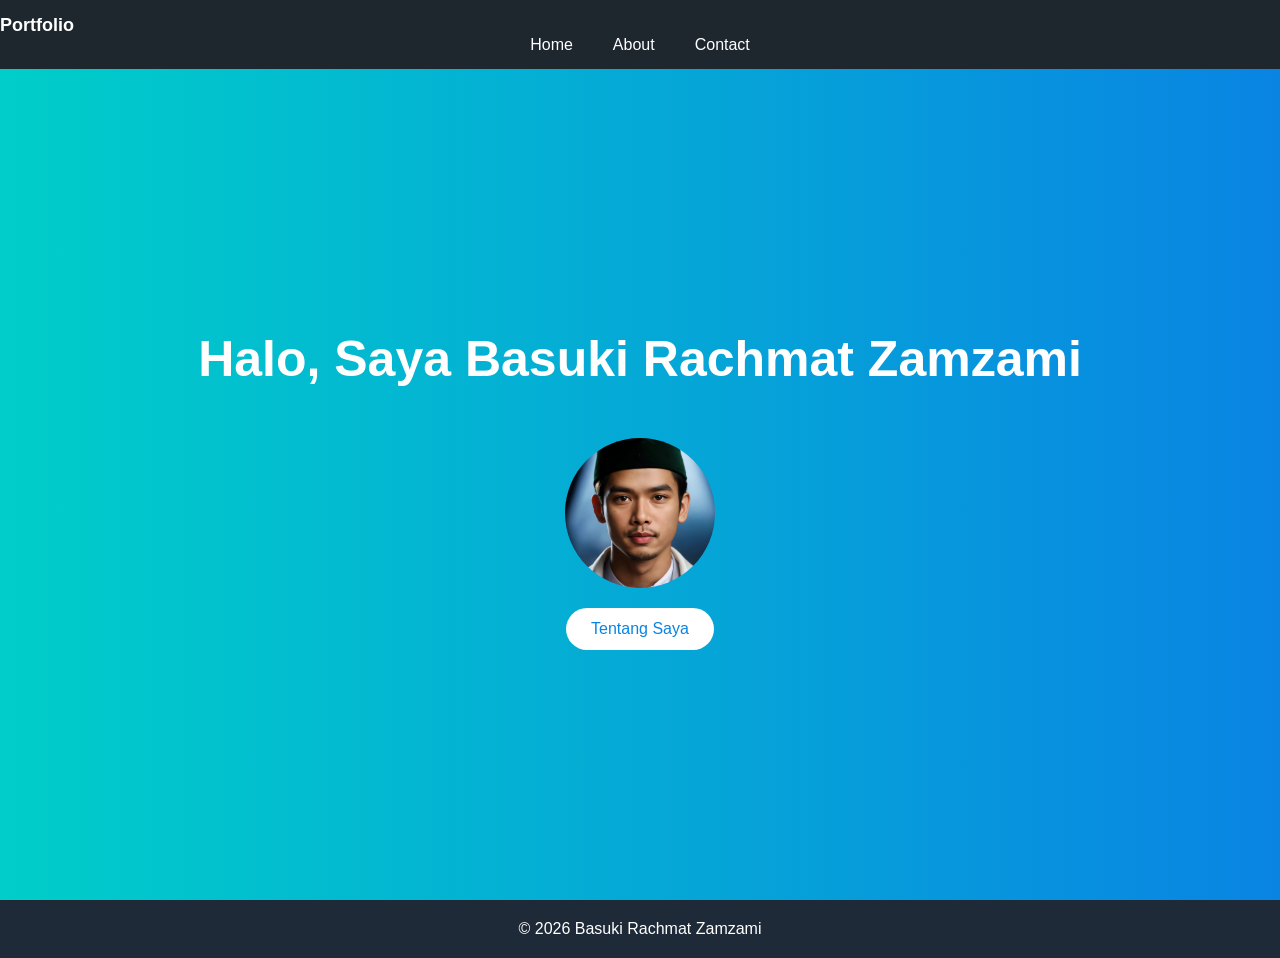
<file: index.html>
<!DOCTYPE html>
<html lang="id">
<head>
    <meta charset="UTF-8">
    <meta name="viewport" content="width=device-width, initial-scale=1.0">
    <title>Portfolio Basuki Rachmat Zamzami</title>
    <link rel="stylesheet" href="style.css">
</head>

<body>

<nav>
  <div class="logo">Portfolio</div>
  <div class="menu-toggle" id="menu-toggle">☰</div>
  <ul id="menu">
    <li><a href="index.html">Home</a></li>
    <li><a href="about.html">About</a></li>
    <li><a href="contact.html">Contact</a></li>
  </ul>
</nav>

<section class="hero">
    <h1>Halo, Saya Basuki Rachmat Zamzami</h1>
    <p id="typing"></p>
    <img src="profile.jpg" class="profile-img">
    <a href="about.html" class="btn">Tentang Saya</a>
</section>

<footer>
    <p>© 2026 Basuki Rachmat Zamzami</p>
</footer>

<script src="script.js"></script>
</body>
</html>
</file>
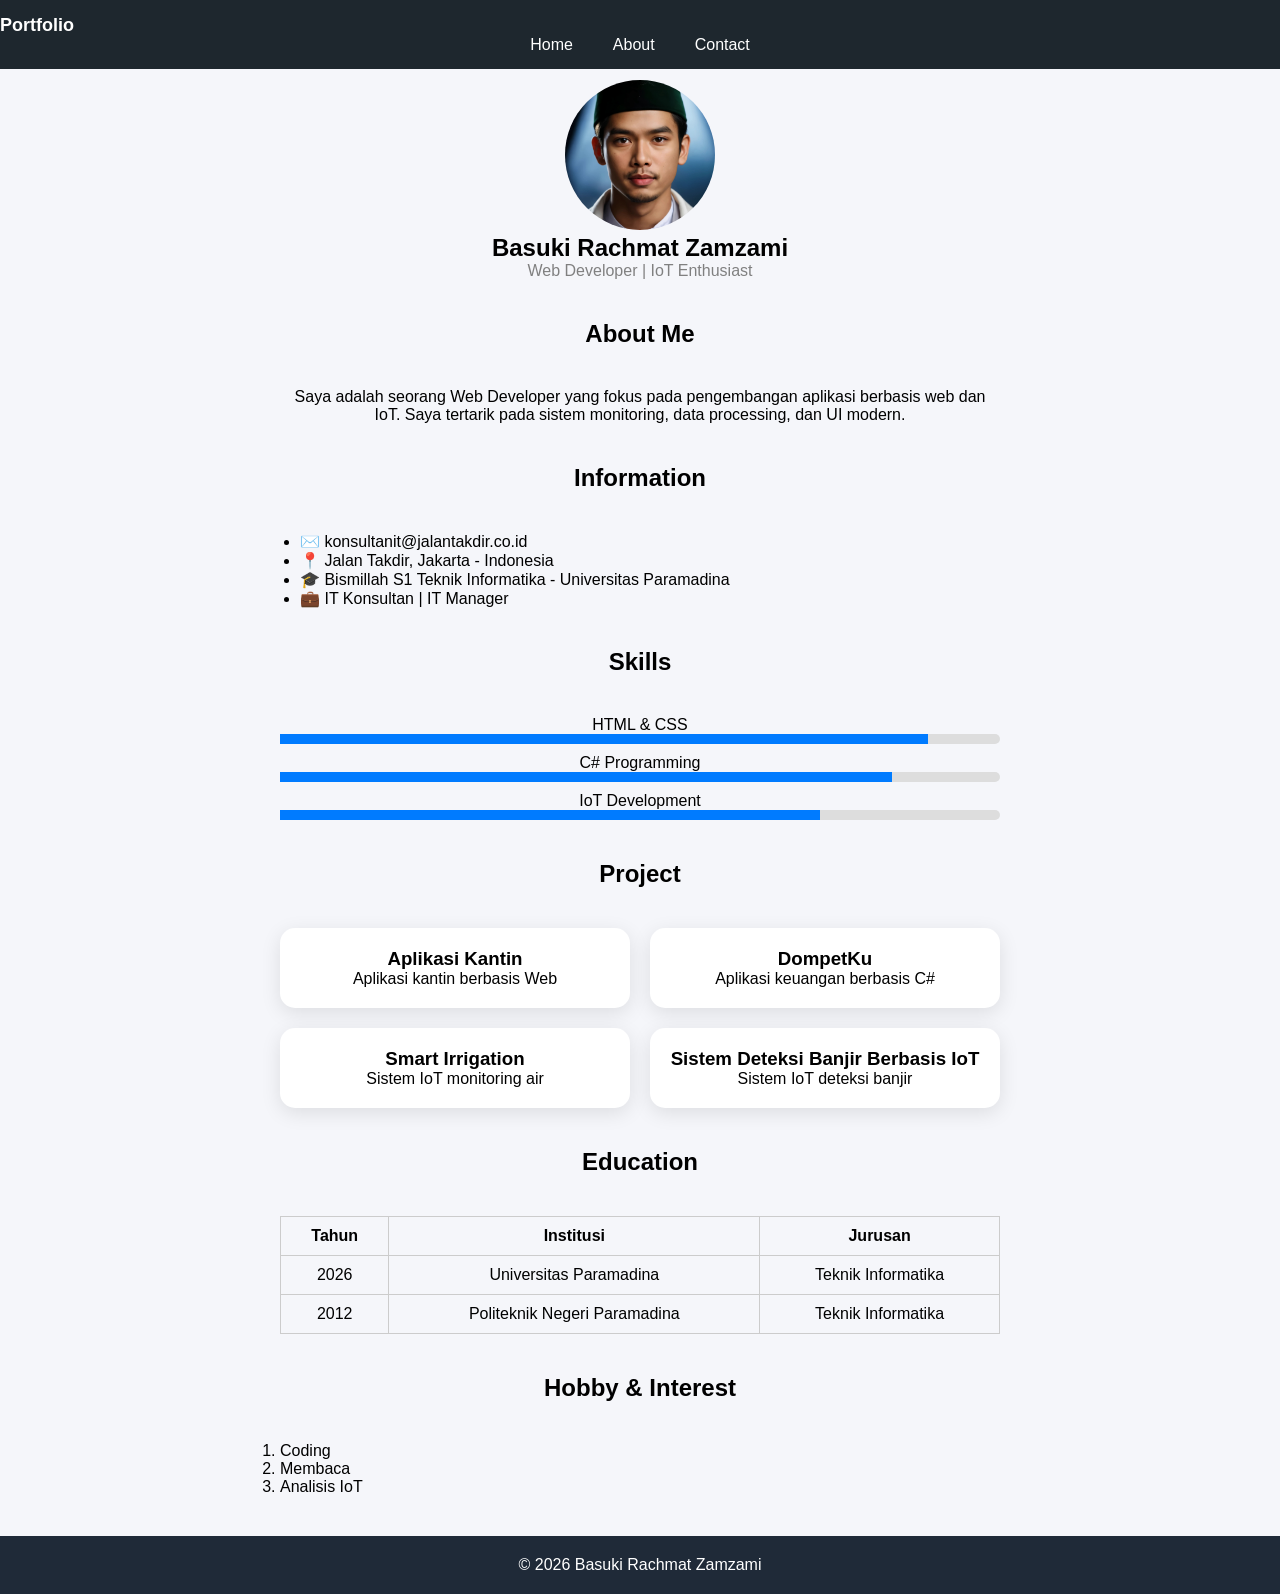
<file: about.html>
<!DOCTYPE html>
<html lang="id">
<head>
    <meta charset="UTF-8">
    <meta name="viewport" content="width=device-width, initial-scale=1.0">
    <title>About</title>
    <link rel="stylesheet" href="style.css">
</head>

<body>

<nav>
  <div class="logo">Portfolio</div>
  <div class="menu-toggle" id="menu-toggle">☰</div>
  <ul id="menu">
    <li><a href="index.html">Home</a></li>
    <li><a href="about.html">About</a></li>
    <li><a href="contact.html">Contact</a></li>
  </ul>
</nav>

<section class="section fade-in center">
    <img src="profile.jpg" class="profile-img" alt="Profile">

    <h1>Basuki Rachmat Zamzami</h1>
    <p style="color: gray;">Web Developer | IoT Enthusiast</p>

    <h2>About Me</h2>
    <p>
        Saya adalah seorang Web Developer yang fokus pada pengembangan aplikasi berbasis web
        dan IoT. Saya tertarik pada sistem monitoring, data processing, dan UI modern.
    </p>

    <h2>Information</h2>
    <ul class="bullet">
        <li>✉️ konsultanit@jalantakdir.co.id</li>
        <li>📍 Jalan Takdir, Jakarta - Indonesia</li>
        <li>🎓 Bismillah S1 Teknik Informatika - Universitas Paramadina</li> 
        <li>💼 IT Konsultan | IT Manager</li>
    </ul>

    <h2>Skills</h2>
    <div class="skill">
        <p>HTML & CSS</p>
        <div class="skill-bar">
            <div class="skill-fill html"></div>
        </div>
    </div>
    <div class="skill">
        <p>C# Programming</p>
        <div class="skill-bar">
            <div class="skill-fill css"></div>
        </div>
    </div>
    <div class="skill">
        <p>IoT Development</p>
        <div class="skill-bar">
            <div class="skill-fill js"></div>
        </div>
    </div>

    <h2>Project</h2>
    <div class="grid">
        <div class="card fade-in">
            <h3>Aplikasi Kantin</h3>
            <p>Aplikasi kantin berbasis Web</p>
        </div>
        <div class="card fade-in">
            <h3>DompetKu</h3>
            <p>Aplikasi keuangan berbasis C#</p>
        </div>
        <div class="card fade-in">
            <h3>Smart Irrigation</h3>
            <p>Sistem IoT monitoring air</p>
        </div>
        <div class="card fade-in">
            <h3>Sistem Deteksi Banjir Berbasis IoT</h3>
            <p>Sistem IoT deteksi banjir</p>
        </div>
    </div>

    <h2>Education</h2>
    <table class="fade-in table-container">
        <tr>
            <th>Tahun</th>
            <th>Institusi</th>
            <th>Jurusan</th>
        </tr>
        <tr>
            <td>2026</td>
            <td>Universitas Paramadina</td>
            <td>Teknik Informatika</td>
        </tr>
        <tr>
            <td>2012</td>
            <td>Politeknik Negeri Paramadina</td>
            <td>Teknik Informatika</td>
        </tr>
    </table>
    
    <h2>Hobby & Interest</h2>
    <ol class="angka">
        <li>Coding</li>
        <li>Membaca</li>
        <li>Analisis IoT</li>
    </ol>
</section>

<footer>
    <p>© 2026 Basuki Rachmat Zamzami</p>
</footer>

<script src="script.js"></script>
</body>
</html>
</file>
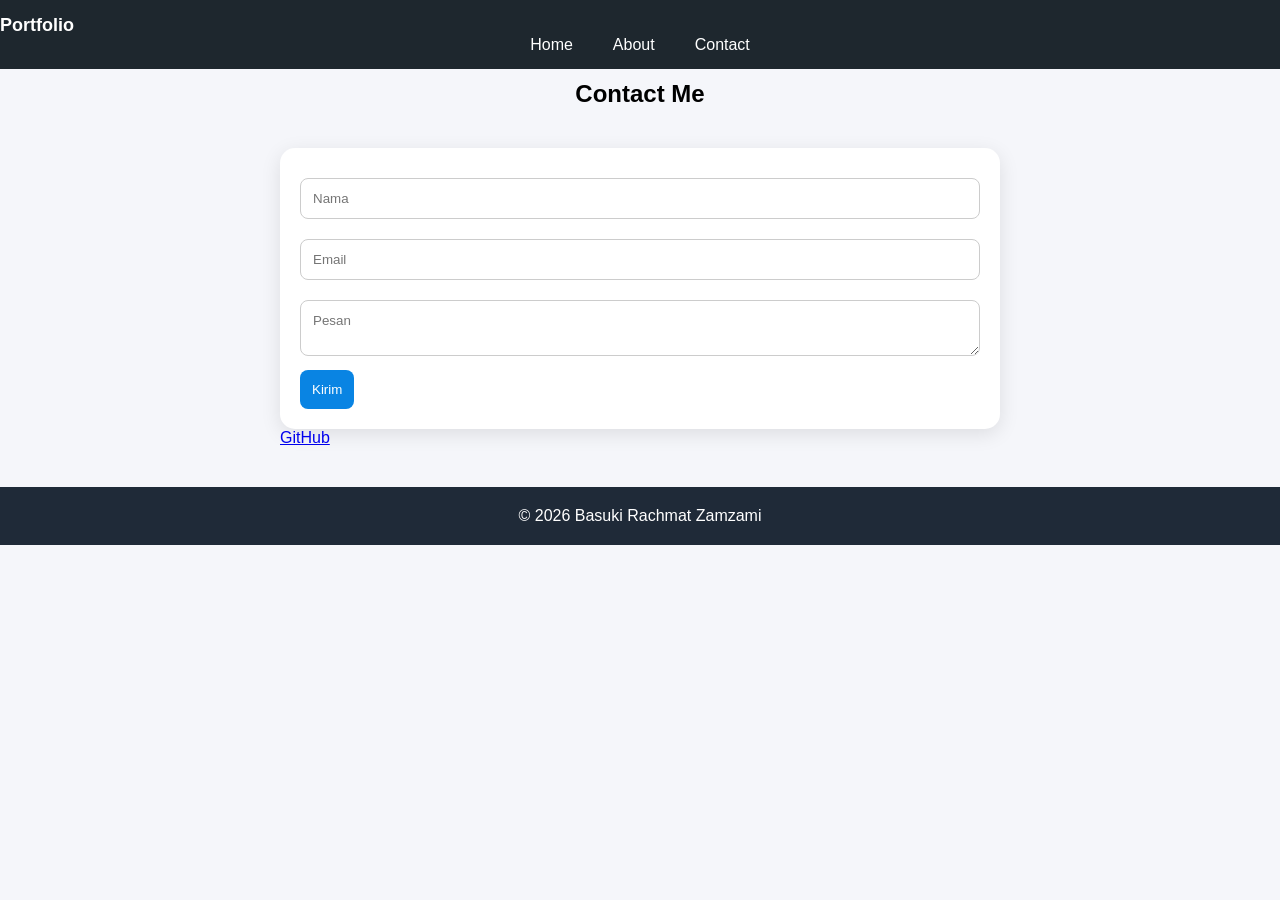
<file: contact.html>
<!DOCTYPE html>
<html lang="id">
<head>
    <meta charset="UTF-8">
    <meta name="viewport" content="width=device-width, initial-scale=1.0">
    <title>Contact</title>
    <link rel="stylesheet" href="style.css">
</head>

<body>

<nav>
  <div class="logo">Portfolio</div>
  <div class="menu-toggle" id="menu-toggle">☰</div>
  <ul id="menu">
    <li><a href="index.html">Home</a></li>
    <li><a href="about.html">About</a></li>
    <li><a href="contact.html">Contact</a></li>
  </ul>
</nav>

<div class="section fade-in">
    <h2>Contact Me</h2>

    <div class="card">
        <form>
            <input type="text" placeholder="Nama">
            <input type="email" placeholder="Email">
            <textarea placeholder="Pesan"></textarea>
            <button>Kirim</button>
        </form>
    </div>

    <p>
        <a href="https://github.com" target="_blank">GitHub</a>
    </p>
</div>

<footer>
    <p>© 2026 Basuki Rachmat Zamzami</p>
</footer>

<script src="script.js"></script>
</body>
</html>
</file>
<file: style.css>
/* RESET */
* {
    margin: 0;
    padding: 0;
    box-sizing: border-box;
    font-family: 'Segoe UI', sans-serif;
    scroll-behavior: smooth;
}

/* BODY */
body {
    background: #f5f6fa;
}

/* NAVBAR */
.logo {
    color: white;
    font-size: 18px;
    font-weight: bold;
}

/* MENU DESKTOP */
nav {
    position: fixed;
    width: 100%;
    background: #1e272e;
    padding: 15px 0;
    z-index: 1000;
}

nav ul {
    display: flex;
    justify-content: center;
    list-style: none;
}

nav ul li {
    margin: 0 20px;
}

nav ul li a {
    color: white;
    text-decoration: none;
}

nav ul li a:hover {
    color: #00cec9;
}

/* HAMBURGER */
.menu-toggle {
    display: none;
    font-size: 24px;
    color: white;
    cursor: pointer;
}

/* HERO */
.hero {
    height: 100vh;
    background: linear-gradient(to right, #00cec9, #0984e3);
    display: flex;
    align-items: center;
    justify-content: center;
    flex-direction: column;
    text-align: center;
    color: white;
    padding-top: 80px;
}

.hero h1 {
    font-size: 50px;
}

.hero p {
    margin-top: 10px;
    font-size: 20px;
}

/* BUTTON */
.btn {
    margin-top: 20px;
    padding: 12px 25px;
    background: white;
    color: #0984e3;
    border-radius: 30px;
    text-decoration: none;
    transition: 0.3s;
}

.btn:hover {
    background: #dfe6e9;
}

/* SECTION */
.section {
    padding: 40px;
    max-width: 800px;
    margin: auto;
}

.section h2 {
    text-align: center;
    margin-top: 40px;
    margin-bottom: 40px;
}

/* CENTER */
.center {
    text-align: center;
}

/* LIST */
.bullet {
    margin-top: 10px;
    padding-left: 20px;
    text-align: left;
}

.angka {
    text-align: left;
}

/* GRID */
.grid {
    display: grid;
    grid-template-columns: repeat(auto-fit, minmax(250px, 1fr));
    gap: 20px;
}

/* CARD */
.card {
    background: white;
    padding: 20px;
    border-radius: 15px;
    box-shadow: 0 5px 20px rgba(0,0,0,0.1);
    transition: 0.3s;
}

.card:hover {
    transform: translateY(-5px);
}

/* IMAGE */
.profile-img {
    width: 150px;
    border-radius: 50%;
    margin-top: 40px;
    transition: 0.3s;
}

.profile-img:hover {
    transform: scale(1.1);
}

/* SKILL */
.skill {
    margin-top: 10px;
}

.skill-bar {
    width: 100%;
    height: 10px;
    background: #ddd;
    border-radius: 10px;
}

.skill-fill {
    height: 10px;
    background: #007bff;
}

.html { width: 90%; }
.css { width: 85%; }
.js { width: 75%; }

/* TABLE */
.table-container {
    overflow-x: auto;
}

table {
    width: 100%;
    border-collapse: collapse;
}

th, td {
    padding: 10px;
    border: 1px solid #ccc;
    text-align: center;
}

/* FORM */
form input, form textarea {
    width: 100%;
    padding: 12px;
    margin: 10px 0;
    border-radius: 8px;
    border: 1px solid #ccc;
}

form button {
    background: #0984e3;
    color: white;
    padding: 12px;
    border: none;
    border-radius: 8px;
}

form button:hover {
    background: #0652DD;
}

/* FOOTER */
footer {
    text-align: center;
    padding: 20px;
    background: #1f2a38;
    color: white;
}

/* ========================= */
/* 🔥 RESPONSIVE MOBILE */
/* ========================= */

@media (max-width: 768px) {

    .menu-toggle {
        display: block;
    }

    nav {
        flex-wrap: wrap;
    }

    nav ul {
        display: none;
        flex-direction: column;
        width: 100%;
        background: #1f2a38;
        position: absolute;
        top: 60px;
        left: 0;
    }

    nav ul.active {
        display: flex;
    }

    nav ul li {
        padding: 10px 20px;
    }

    .hero h1 {
        font-size: 28px;
    }

    .hero p {
        font-size: 16px;
    }

    button {
        width: 100%;
    }
}
</file>
